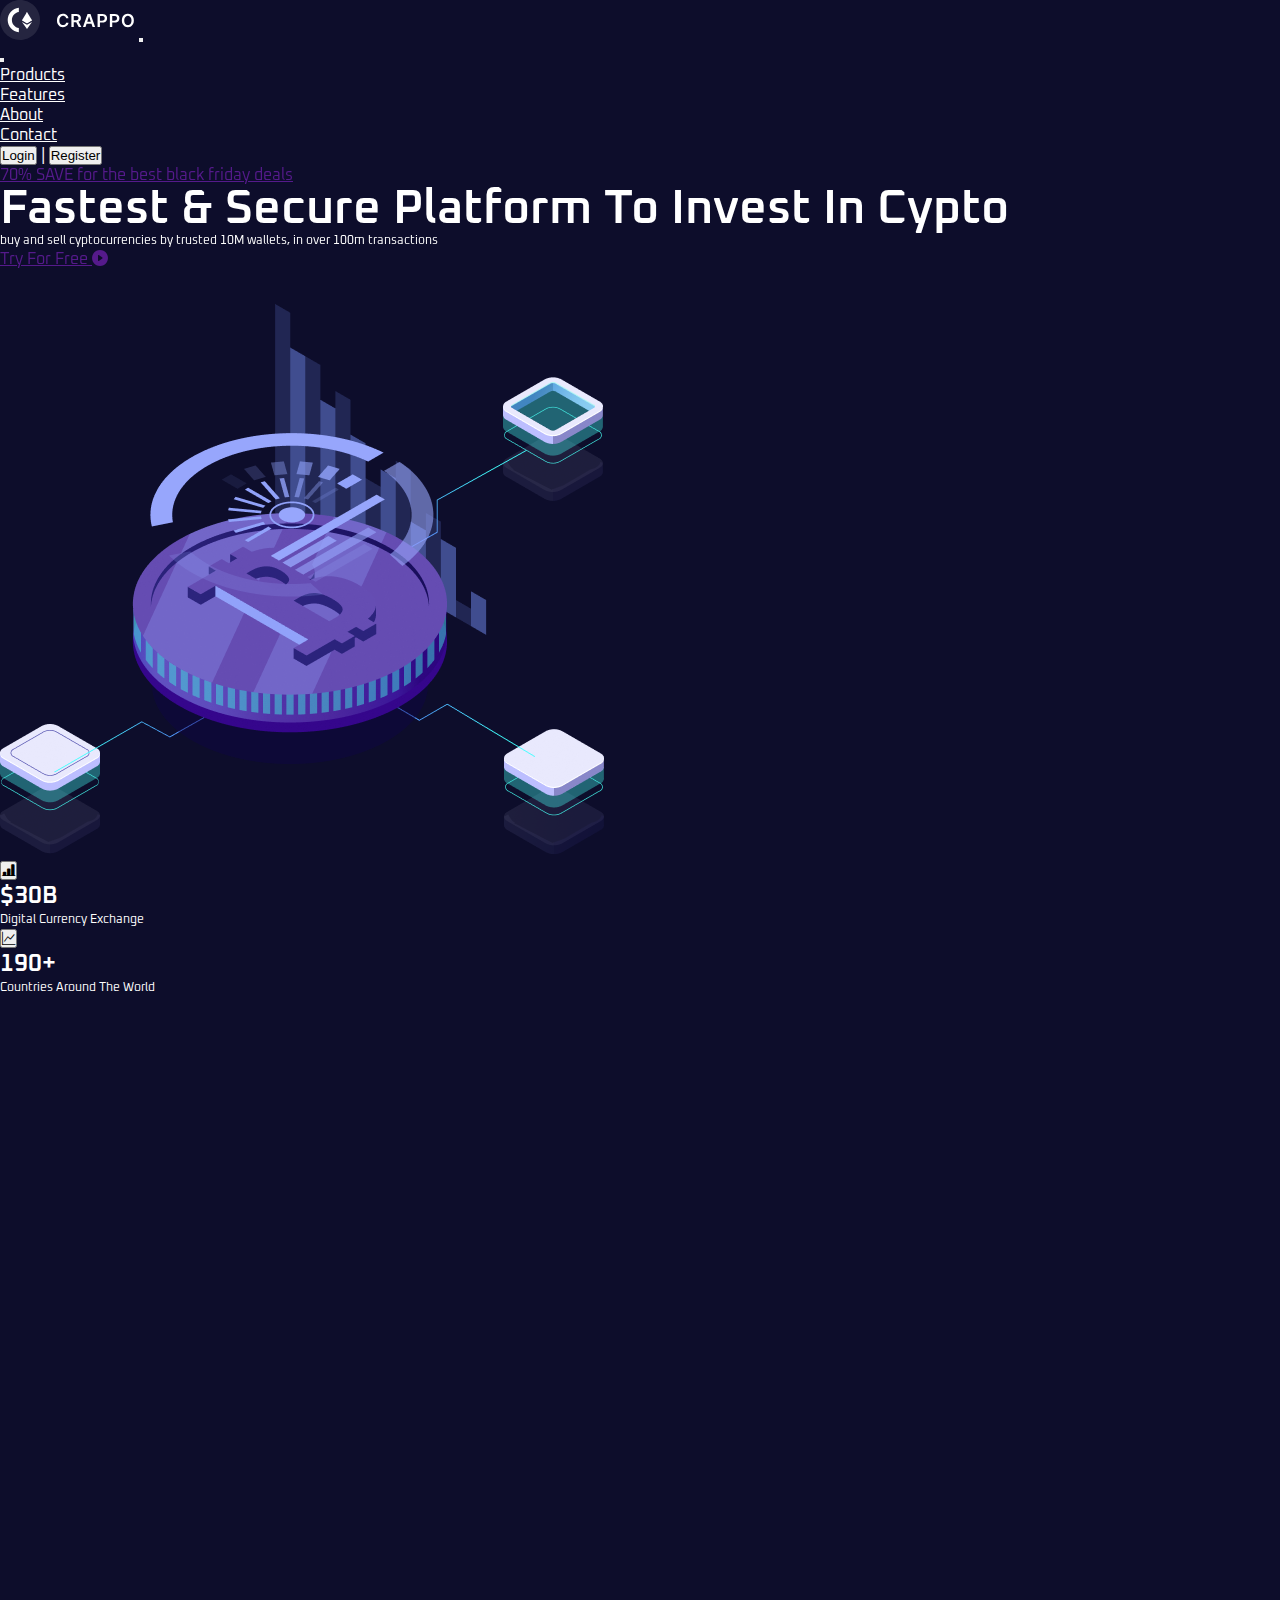
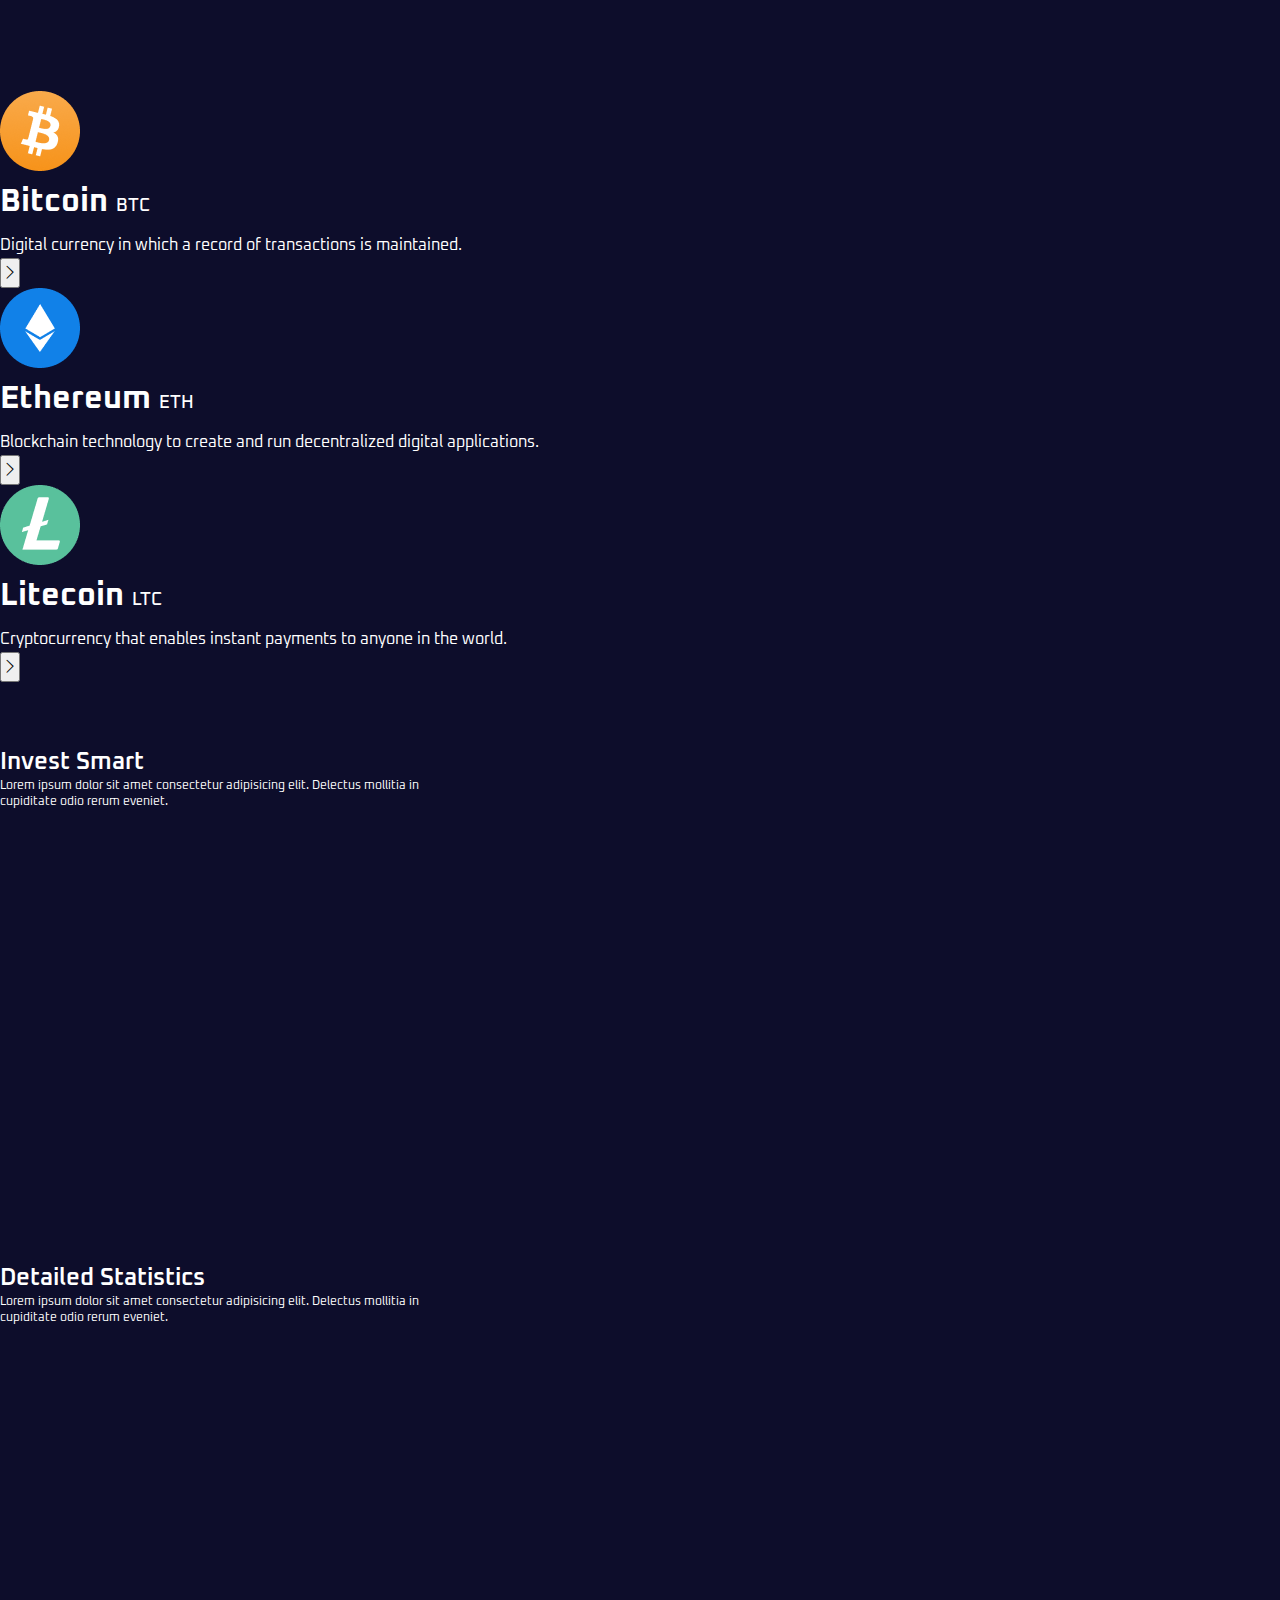
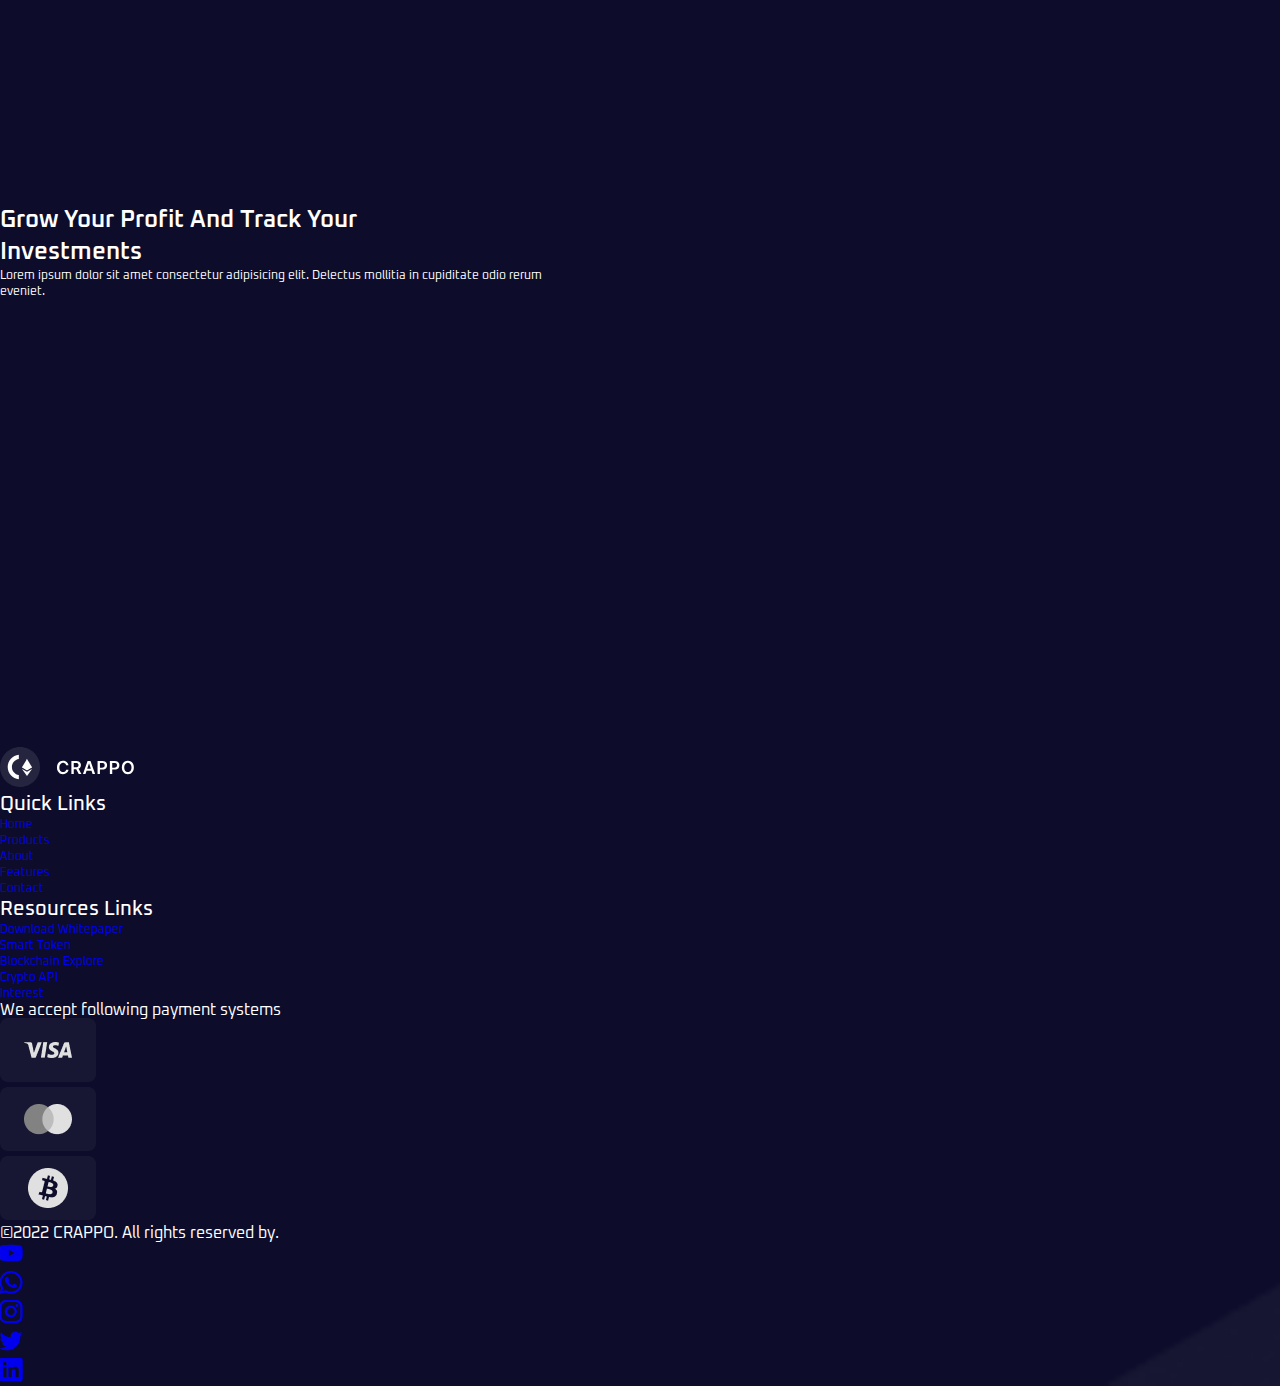
<file: index.html>
<!DOCTYPE html>
<html lang="en">
  <head>
    <meta charset="utf-8" />
    <meta name="viewport" content="width=device-width, initial-scale=1" />
    <title>cypto | landing page</title>
    <link
      href="https://cdn.jsdelivr.net/npm/bootstrap@5.2.1/dist/css/bootstrap.min.css"
      rel="stylesheet"
      integrity="sha384-iYQeCzEYFbKjA/T2uDLTpkwGzCiq6soy8tYaI1GyVh/UjpbCx/TYkiZhlZB6+fzT"
      crossorigin="anonymous"
    />
    <link
      rel="stylesheet"
      href="https://cdn.jsdelivr.net/npm/bootstrap-icons@1.9.1/font/bootstrap-icons.css"
    />
    <link rel="stylesheet" href="https://unpkg.com/aos@next/dist/aos.css" />
    <link rel="stylesheet" href="style.css" />
  </head>
  <body>
    <!-- Navbar -->
    <nav class="navbar navbar-expand-lg navbar-dark mt-2">
      <div class="container">
        <a class="navbar-brand" href="#"
          ><img src="/image/logo.svg" alt=""
        /></a>
        <button
          class="navbar-toggler"
          href="#offcanvasExample"
          role="button"
          data-bs-toggle="offcanvas"
          aria-controls="offcanvasExample"
        >
          <span class="navbar-toggler-icon"></span>
        </button>

        <div
          class="offcanvas offcanvas-start"
          tabindex="-1"
          id="offcanvasExample"
          aria-labelledby="offcanvasExampleLabel"
        >
          <div class="offcanvas-header">
            <button
              type="button"
              class="btn-close"
              data-bs-dismiss="offcanvas"
              aria-label="Close"
            ></button>
          </div>
          <div class="offcanvas-body">
            <ul class="navbar-nav ms-auto mb-2 mb-lg-0">
              <li class="nav-item">
                <a class="nav-link" aria-current="page" href="#">Products</a>
              </li>
              <li class="nav-item">
                <a class="nav-link" href="#">Features</a>
              </li>
              <li class="nav-item">
                <a class="nav-link" href="#">About</a>
              </li>
              <li class="nav-item">
                <a class="nav-link" href="#">Contact</a>
              </li>
            </ul>
            <div class="d-flex">
              <button class="btn btn-none text-light">Login</button>
              <span class="text-light mx-1 my-2">|</span>
              <button class="btn btn-primary rounded-pill ms-1" type="submit">
                Register
              </button>
            </div>
          </div>
        </div>
      </div>
    </nav>
    <!--Hero section -->
    <section class="m-2" id="hero">
      <div class="container my-2">
        <div class="row align-items-center justify-content-between">
          <div class="col-md" data-aos="fade-up">
            <a
              href=""
              class="btn btn-secondary text-light btn-sm rounded-pill my-3"
              style="font-size: 16px"
              data-aos="fade-left"
            >
              <span class="bg-light text-secondary rounded-pill p-1 me-4"
                >70% SAVE</span
              >
              for the best black friday deals
            </a>
            <h1 class="mt-2">Fastest & Secure Platform To Invest In Cypto</h1>
            <p class="mt-1">
              buy and sell cyptocurrencies by trusted 10M wallets, in over 100m
              transactions
            </p>

            <a href="" class="btn btn-primary btn-lg rounded-pill my-3"
              >Try For Free <i class="bi bi-play-circle-fill"></i>
            </a>
          </div>
          <div class="col-md text-center" data-aos="fade-up">
            <img src="/image/hero-img.png" class="img-fluid" alt="" srcset="" />
          </div>
        </div>
      </div>
    </section>
    <!-- why icon section -->
    <section class="m-2" id="why">
      <div class="container">
        <div class="row gy-5">
          <div class="col-md d-flex justify-content-center">
            <button
              class="btn btn-secondary btn-lg text-primary rounded-circle mx-2"
            >
              <i class="bi bi-bar-chart-line-fill"></i>
            </button>
            <div>
              <h1>
                $30B <br />
                <p>Digital Currency Exchange</p>
              </h1>
            </div>
          </div>
          <div class="col-md d-flex justify-content-center">
            <button
              class="btn btn-secondary btn-lg text-primary rounded-circle mx-2"
            >
              <i class="bi bi-graph-up"></i>
            </button>
            <div>
              <h1>
                190+ <br />
                <p>Countries Around The World</p>
              </h1>
            </div>
          </div>
          <div class="col-md d-flex justify-content-center" data-aos="fade-up">
            <button
              class="btn btn-secondary btn-lg text-primary rounded-circle mx-2"
            >
              <i class="bi bi-person-fill"></i>
            </button>
            <div>
              <h1>
                $10M <br />
                <p>Trusted Wallet Investors</p>
              </h1>
            </div>
          </div>
        </div>
      </div>
    </section>
    <!-- why section -->
    <section class="m-2">
      <div class="container my-5">
        <div
          class="row d-flex flex-row-reverse align-items-center justify-content-between"
        >
          <div class="col-md" data-aos="fade-up">
            <h2>why you should choose CHAPPO</h2>
            <p class="mt-3">
              Lorem ipsum dolor sit amet consectetur adipisicing elit. Vero,
              laboriosam? Lorem ipsum dolor sit amet consectetur adipisicing
              elit. In, praesentium.
            </p>

            <a href="" class="btn btn-primary btn-sm rounded-pill my-3"
              >learn more
            </a>
          </div>
          <div class="col-md text-center" data-aos="fade-up">
            <img src="/image/why-img.png" class="img-fluid" alt="" srcset="" />
          </div>
        </div>
      </div>
    </section>
    <!-- earn -->
    <section class="p-2 mx-4" id="hash-rate">
      <div class="container">
        <div class="text-center my-4" data-aos="fade-up">
          <h1>How Much Can You Earn With Us</h1>
          <p>
            Lorem ipsum dolor sit amet consectetur adipisicing elit. Porro, id
            similique temporibus dignissimos tempore odio?
          </p>
        </div>
        <div
          class="row bg-light text-dark shadow-lg bg-body rounded mb p-4"
          data-aos="zoom-out"
          id="calculate"
        >
          <div class="">
            <div class="d-flex flex-md-row flex-column">
              <input
                type="text"
                class="col-md-6 p-2 m-2"
                placeholder="Enter your hash rate"
              />
              <select class="col-md p-2 m-2">
                <option value="">TH/s</option>
                <option value="">H/s</option>
                <option value="">KH/s</option>
                <option value="">MH/s</option>
                <option value="">GH/s</option>
              </select>

              <button
                class="col-md btn btn-primary rounded-pill align-self-start align-self-md-center justify-content-center text-center m-2"
              >
                Calculate
              </button>
            </div>
          </div>
          <div class="m-2">
            <h2 class="text-primary m-2">ESTIMATED 24 HOUR REVENUE</h2>
            <h1 class="m-2">
              0.055 130 59 ETH <span class="text-primary">($1275)</span>
            </h1>
            <p class="m-2">
              Revenue will change based on mining difficulty and Ethereum price.
            </p>
          </div>
        </div>
      </div>
    </section>
    <!-- coincard -->
    <section class="p-5 bg-light mt-4">
      <div class="container p-4 mt-4">
        <h1 class="text-center text-dark my-4 py-4" data-aos="fade-up">
          Trade Securely And Market The High Growth Cryptocurrencies.
        </h1>
        <div class="row text-center gx-4">
          <div class="col-md p-1">
            <div class="card bg-light text-dark shadow-lg mb-5 bg-body rounded">
              <div class="card-body text-center">
                <img src="/image/bitcon.png" class="h1 my-3" alt="" />

                <h1 class="card-title my-3">
                  Bitcoin <span class="text-secondary">BTC</span>
                </h1>

                <p class="card-text my-3">
                  Digital currency in which a record of transactions is
                  maintained.
                </p>
                <button
                  class="coinBtn button btn btn-outline-primary rounded-pill my-3"
                >
                  <i class="bi bi-chevron-right"></i>
                </button>
              </div>
            </div>
          </div>
          <div class="col-md p-1">
            <div class="card bg-light text-dark shadow-lg mb-5 bg-body rounded">
              <div class="card-body text-center">
                <img src="/image/ethereum.png" class="h1 my-3" alt="" />

                <h1 class="card-title my-3">
                  Ethereum <span class="text-secondary">ETH</span>
                </h1>

                <p class="card-text my-3">
                  Blockchain technology to create and run decentralized digital
                  applications.
                </p>
                <button
                  class="coinBtn button btn btn-outline-primary rounded-pill my-3"
                >
                  <i class="bi bi-chevron-right"></i>
                </button>
              </div>
            </div>
          </div>
          <div class="col-md p-1">
            <div class="card bg-light text-dark shadow-lg mb-5 bg-body rounded">
              <div class="card-body text-center">
                <img src="/image/litecoin.png" class="h1 my-3" alt="" />

                <h1 class="card-title my-3">
                  Litecoin <span class="text-secondary">LTC</span>
                </h1>

                <p class="card-text my-3">
                  Cryptocurrency that enables instant payments to anyone in the
                  world.
                </p>
                <button
                  class="coinBtn button btn btn-outline-primary rounded-pill my-3"
                >
                  <i class="bi bi-chevron-right"></i>
                </button>
              </div>
            </div>
          </div>
        </div>
      </div>
    </section>

    <!-- feature -->
    <section class="p-5" id="feature">
      <h1
        class="text-center"
        style="font-size: 24px; font-weight: 400px; line-height: 32px"
        data-aos="fade-up"
      >
        Market Sentiments, Portfolio, And Run The <br />
        Infrastructure Of Your Choice
      </h1>
      <div class="container my-5">
        <div class="row align-items-center justify-content-between">
          <div class="col-md">
            <h1>Invest Smart</h1>
            <p class="mt-3">
              Lorem ipsum dolor sit amet consectetur adipisicing elit. Delectus
              mollitia in <br />cupiditate odio rerum eveniet.
            </p>

            <a
              href=""
              class="btn btn-primary btn-sm rounded-pill my-3"
              data-aos="fade-right"
              >learn more
            </a>
          </div>
          <div class="col-md text-center">
            <img
              src="/image/feature-1-img.png"
              class="img-fluid"
              alt=""
              srcset=""
              data-aos="fade-up"
            />
          </div>
        </div>
      </div>
      <div class="container my-5">
        <div
          class="row d-flex flex-row-reverse align-items-center justify-content-between"
        >
          <div class="col-md">
            <h1>Detailed Statistics</h1>
            <p class="mt-3">
              Lorem ipsum dolor sit amet consectetur adipisicing elit. Delectus
              mollitia in <br />
              cupiditate odio rerum eveniet.
            </p>

            <a
              href=""
              class="btn btn-primary btn-sm rounded-pill my-3"
              data-aos="fade-left"
              >learn more
            </a>
          </div>
          <div class="col-md text-center">
            <img
              src="/image/feature-2-img.png"
              class="img-fluid"
              alt=""
              srcset=""
              data-aos="fade-up"
            />
          </div>
        </div>
      </div>
      <div class="container my-5">
        <div class="row align-items-center justify-content-between">
          <div class="col-md">
            <h1>
              Grow Your Profit And Track Your <br />
              Investments
            </h1>
            <p class="mt-3">
              Lorem ipsum dolor sit amet consectetur adipisicing elit. Delectus
              mollitia in cupiditate odio rerum <br />
              eveniet.
            </p>

            <a
              href=""
              class="btn btn-primary btn-sm rounded-pill my-3"
              data-aos="fade-left"
              >learn more
            </a>
          </div>
          <div class="col-md text-center">
            <img
              src="/image/feature-3-img.png"
              class="img-fluid"
              alt=""
              srcset=""
              data-aos="fade-up"
            />
          </div>
        </div>
      </div>
    </section>

    <!-- newsletter -->
    <section id="newsletter" class="text-light p-4 mx-4" data-aos="fade-up">
      <div class="container-fluid p-2">
        <div class="row d-flex">
          <div class="col-md">
            <h1>Start Mining Now</h1>
            <p>
              Lorem ipsum dolor sit amet consectetur adipisicing elit. Quidem,
              impedit! <br />Lorem ipsum dolor sit amet consectetur adipisicing
              elit. Maxime, odit.
            </p>
          </div>
          <div class="col-md">
            <div class="d-flex flex-md-row flex-column">
              <input
                type="text"
                class="col-md-8 p-2 m-2"
                placeholder="enter message"
              />
              <button
                class="col-md-2 btn btn-lg btn-light align-self-center text-dark text-center p-2"
              >
                Subscribe
              </button>
            </div>
          </div>
        </div>
      </div>
    </section>

    <!-- footer -->
    <footer class="text-light pt-5 pb-4 px-4 mx-4">
      <div class="container-fluid text-md-start text-center">
        <div class="row">
          <div class="col-md-3 col-lg-3 col-xl-3 mx-auto my-4 text-center">
            <a href="#"><img src="/image/logo.svg" alt="" /></a>
          </div>
          <div class="col-md-2 col-lg-2 col-xl-2 mx-auto my-4">
            <h3 class="text-uppercase mb-4 font-weight-bold">Quick Links</h3>
            <p>
              <a href="#" style="text-decoration: none" class="text-light"
                >Home</a
              >
            </p>
            <p>
              <a href="#" style="text-decoration: none" class="text-light"
                >Products</a
              >
            </p>
            <p>
              <a href="#" style="text-decoration: none" class="text-light"
                >About</a
              >
            </p>
            <p>
              <a href="#" style="text-decoration: none" class="text-light"
                >Features</a
              >
            </p>
            <p>
              <a href="#" style="text-decoration: none" class="text-light"
                >Contact</a
              >
            </p>
          </div>
          <div class="col-md-3 col-lg-3 col-xl-3 mx-auto my-4">
            <h3 class="text-uppercase mb-4 font-weight-bold">
              Resources Links
            </h3>
            <p>
              <a href="#" style="text-decoration: none" class="text-light"
                >Download Whitepaper</a
              >
            </p>
            <p>
              <a href="#" style="text-decoration: none" class="text-light"
                >Smart Token</a
              >
            </p>
            <p>
              <a href="#" style="text-decoration: none" class="text-light"
                >Blockchain Explore</a
              >
            </p>
            <p>
              <a href="#" style="text-decoration: none" class="text-light"
                >Crypto API</a
              >
            </p>
            <p>
              <a href="#" style="text-decoration: none" class="text-light"
                >Interest</a
              >
            </p>
          </div>
          <div class="col-md-4 col-lg-4 col-xl-4 mx-auto my-4">
            <p class="font-weight-bold mb-4" style="font-size: 16px">
              We accept following payment systems
            </p>
            <div class="text-center text-md-start my-4">
              <ul class="list-unstyled list-inline">
                <li class="list-inline-item">
                  <img src="/visa.png" alt="" />
                </li>
                <li class="list-inline-item">
                  <img src="/mastercard.png" alt="" />
                </li>
                <li class="list-inline-item">
                  <img src="/bitcoin card.png" alt="" />
                </li>
              </ul>
            </div>
          </div>
        </div>

        <div class="row">
          <div class="col-md-7 col-lg-8">
            <p
              class="text-center text-md-start font-weight-bold"
              style="font-size: 16px"
            >
              &copy;2022 CRAPPO. All rights reserved by.
            </p>
          </div>
          <div class="col-md-5 col-lg-4">
            <div class="text-center text-md-right">
              <ul class="list-unstyled list-inline">
                <li class="list-inline-item mx-3">
                  <a
                    href="#"
                    class="btn-floating btn-sm text-light"
                    style="font-size: 23px"
                    ><i class="bi bi-youtube"></i
                  ></a>
                </li>
                <li class="list-inline-item mx-3">
                  <a
                    href="#"
                    class="btn-floating btn-sm text-light"
                    style="font-size: 23px"
                    ><i class="bi bi-whatsapp"></i
                  ></a>
                </li>
                <li class="list-inline-item mx-3">
                  <a
                    href="#"
                    class="btn-floating btn-sm text-light"
                    style="font-size: 23px"
                    ><i class="bi bi-instagram"></i
                  ></a>
                </li>
                <li class="list-inline-item mx-3">
                  <a
                    href="#"
                    class="btn-floating btn-sm text-light"
                    style="font-size: 23px"
                    ><i class="bi bi-twitter"></i
                  ></a>
                </li>
                <li class="list-inline-item mx-3">
                  <a
                    href="#"
                    class="btn-floating btn-sm text-light"
                    style="font-size: 23px"
                    ><i class="bi bi-linkedin"></i
                  ></a>
                </li>
              </ul>
            </div>
          </div>
        </div>
      </div>
    </footer>

    <script src="/main.js"></script>
    <script src="https://unpkg.com/aos@next/dist/aos.js"></script>
    <script>
      AOS.init({
        offset: 400,
        duration: 1200,
      });
    </script>
    <script
      src="https://cdn.jsdelivr.net/npm/bootstrap@5.2.1/dist/js/bootstrap.bundle.min.js"
      integrity="sha384-u1OknCvxWvY5kfmNBILK2hRnQC3Pr17a+RTT6rIHI7NnikvbZlHgTPOOmMi466C8"
      crossorigin="anonymous"
    ></script>
  </body>
</html>
</file>
<file: style.css>
@import url('https://fonts.googleapis.com/css?family=Oxanium&display=swap');
* {
  margin: 0;
  padding: 0;
  box-sizing: border-box;
}
body{
  background-image: url(/image/hero-bg.png);
  background-repeat: no-repeat;
  background-position: center;
  background-size: cover;
  color: white;
  font-family:'Oxanium' , sans-serif;
  overflow-x: hidden;
}
.offcanvas-body, .offcanvas-header{
  background: #0D0D2B;
}
.nav-link {
  color: white;
}
#hero h1 {
  font-size: 48px;
font-weight: 600;

line-height: 48px;
}
#why h2{
  font-size: 36px;
  font-weight: 400;
  line-height: 40px;
}

#hash-rate{
  margin: 0 auto -100px;
}
footer h3 {
  font-size: 20px;
  font-weight: 500;
}
#newsletter {
  background-image: url(/image/newsletter-box.png);
  background-repeat: no-repeat;
  background-position: center;
  background-size: cover;
  border-radius: 15px;
}
p {
  font-size: 12px;
  font-weight: 400;
  line-height: 16px;
}
h1 {
  font-size: 24px;
  font-weight: 600;
  line-height: 32px;
}
#newsletter input {
  border: none;
  background: none;
  border-bottom: 1px solid white;
  outline: none;
  color: white;
  font-size: 20px;
}
#hash-rate select, #hash-rate input{
   border: none;
  background: none;
  border-bottom: 1px solid black;
  outline: none;
  color: black;
  font-size: 20px;
}
#hash-rate ::placeholder{
  color: black;
  font-size: 20px;
  font-weight: 400;
}
::placeholder {
  color: white;
  font-size: 20px;
}
.card h1 {
  font-size: 32px;
    font-weight: 700;
 line-height: 52px;
}
.card p, .card i{
  font-size: 16px;
  font-weight: 400;
  line-height: 26px;
}
.card span{
  font-size: 18px;
  font-weight: 500;
}


.active{
background-color:#2b076E ;
color: white;
}
</file>
